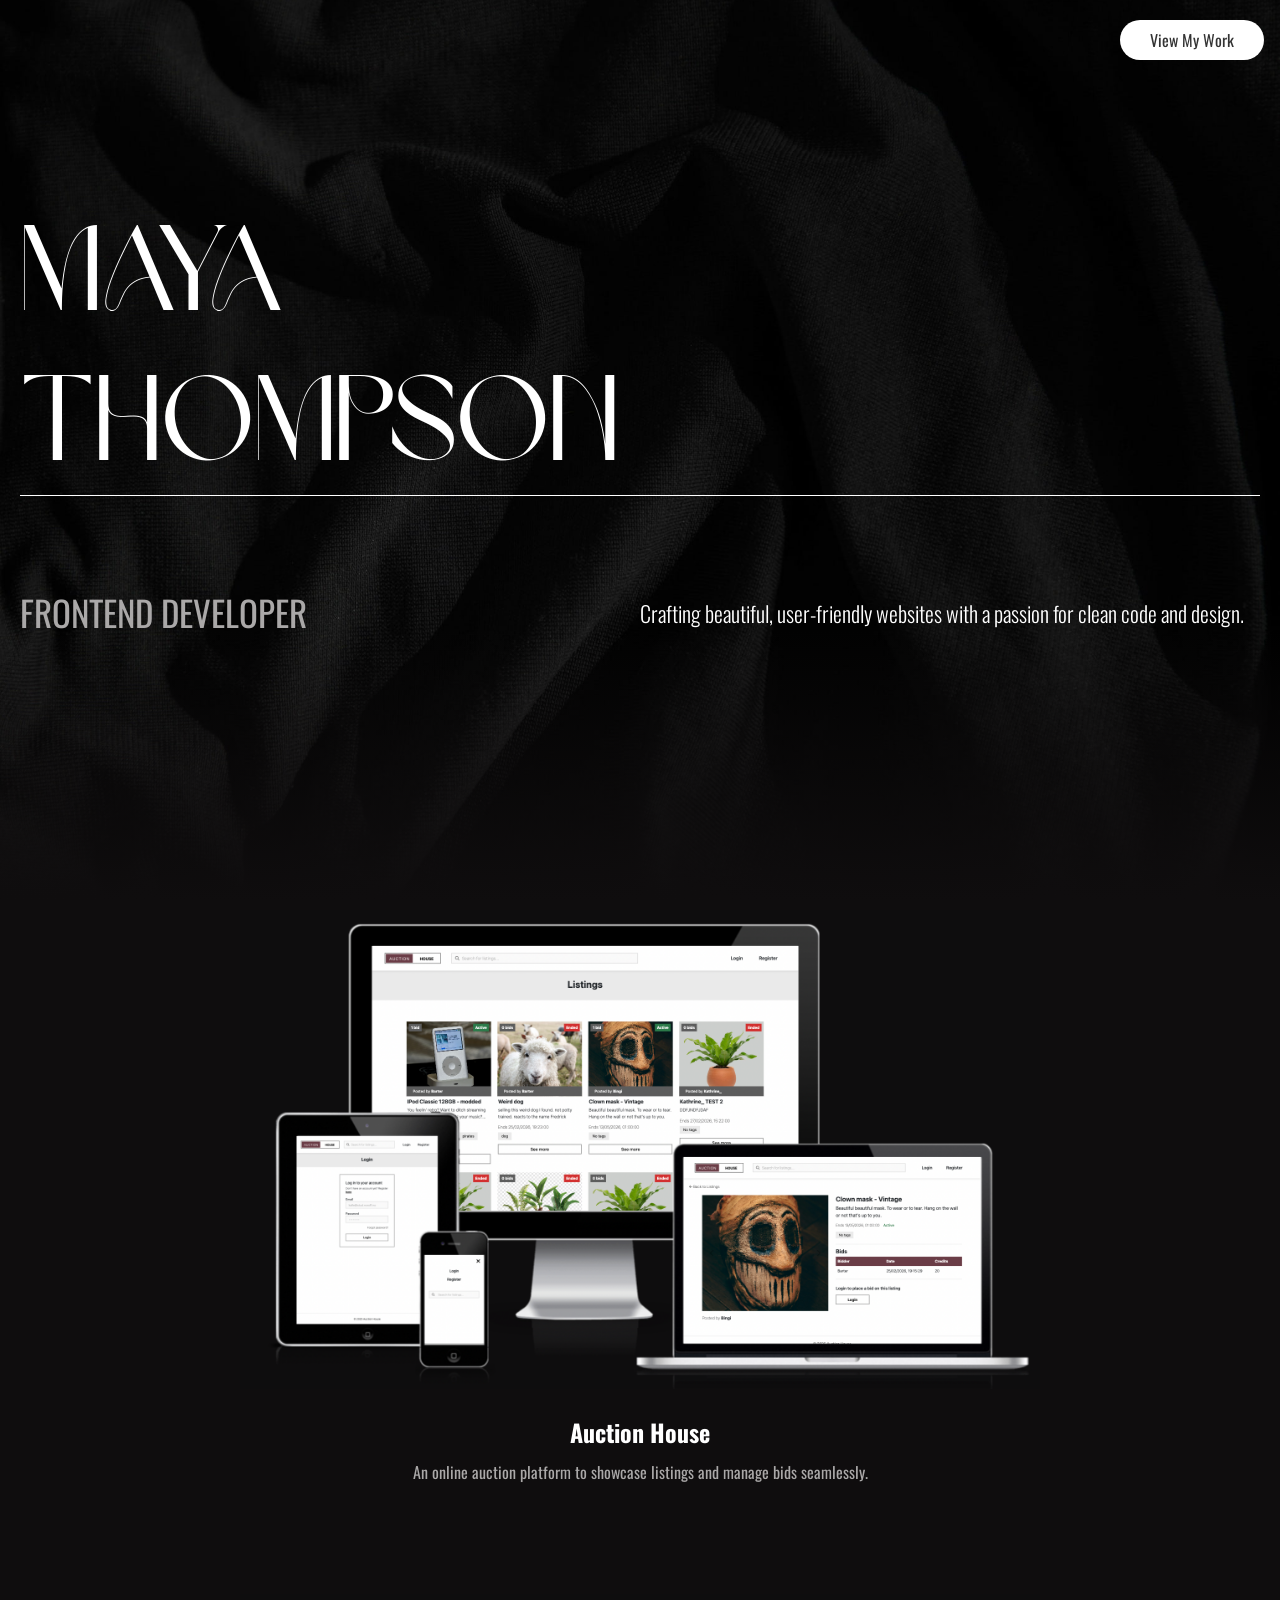
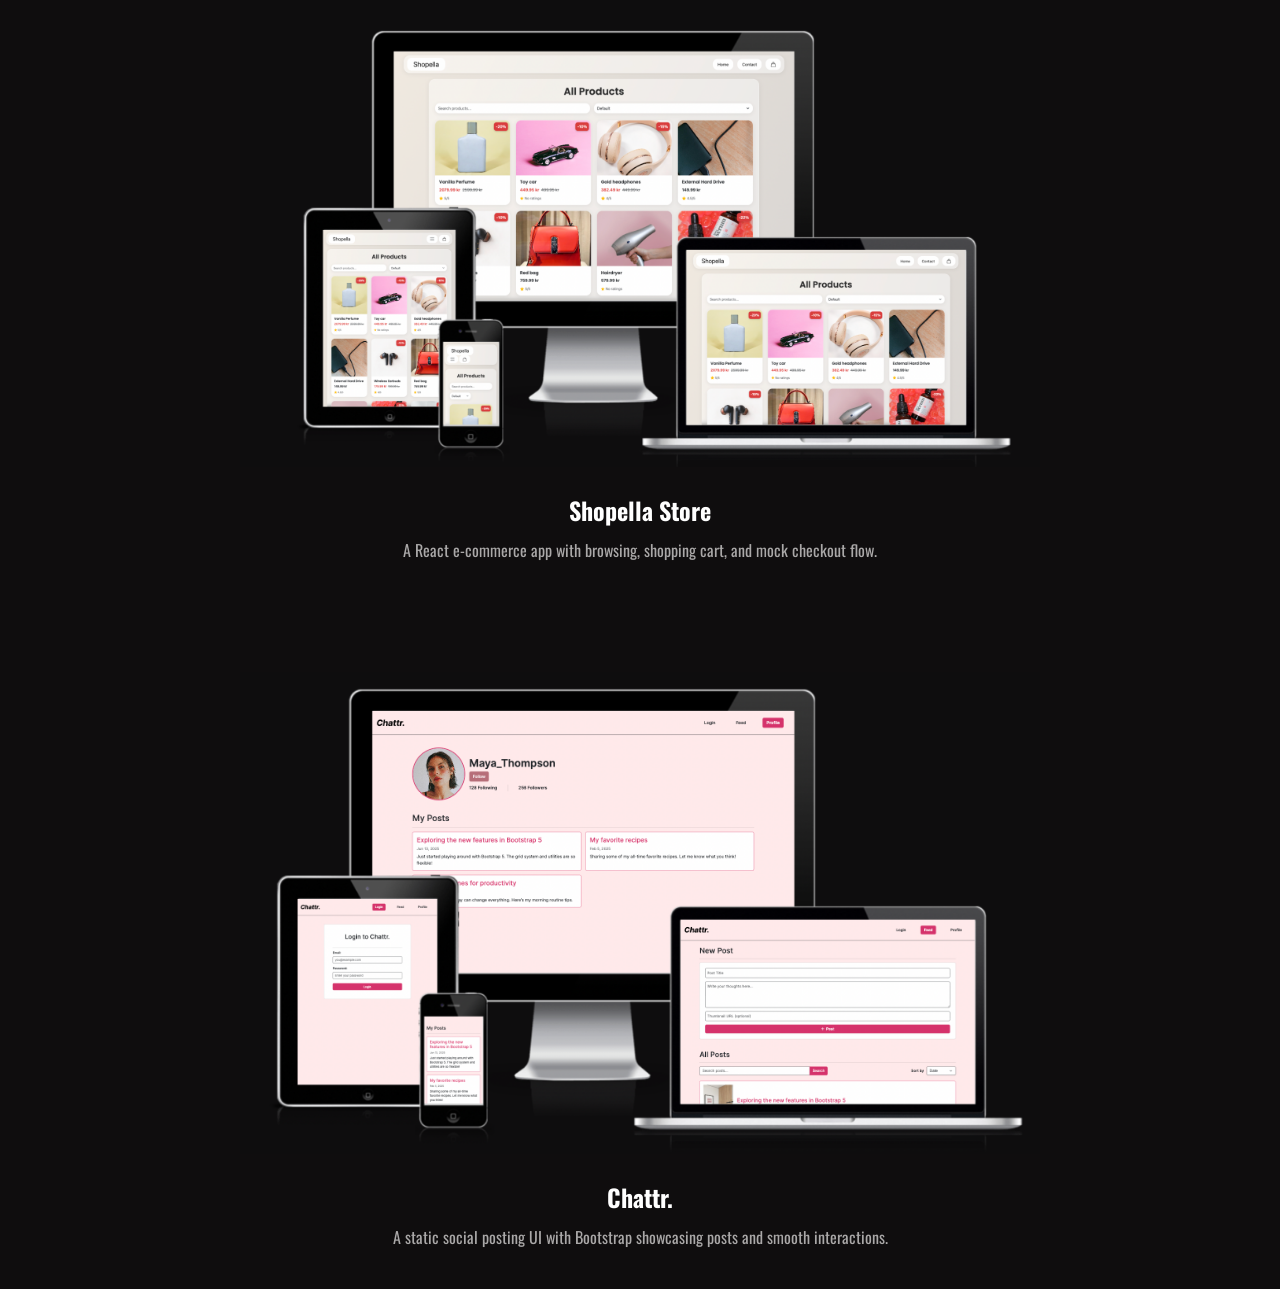
<file: index.html>
<!doctype html>
<html lang="en">
  <head>
    <meta charset="UTF-8" />
    <meta name="viewport" content="width=device-width, initial-scale=1.0" />
    <!-- Google Fonts -->
    <link rel="preconnect" href="https://fonts.googleapis.com" />
    <link rel="preconnect" href="https://fonts.gstatic.com" crossorigin />
    <link
      href="https://fonts.googleapis.com/css2?family=Oswald:wght@200..700&display=swap"
      rel="stylesheet"
    />
    <!-- CSS -->
    <link rel="stylesheet" href="css/styles.css" />
    <!-- JavaScript -->
    <script src="js/script.js" defer></script>
    <title>My Portfolio</title>
  </head>
  <body>
    <section class="intro">
      <div class="cta-container">
        <a href="#portfolio" class="cta-btn">View My Work</a>
      </div>
      <div class="heading">
        <h1>Maya Thompson</h1>
        <div id="divider"></div>
      </div>
      <div class="grid">
        <div class="title-container">
          <p id="title">Frontend Developer</p>
        </div>
        <div class="text-container">
          <p id="desc">
            Crafting beautiful, user-friendly websites with a passion for clean
            code and design.
          </p>
        </div>
      </div>
    </section>
    <section class="portfolio" id="portfolio">
      <div class="project-card">
        <a href="html/auction.html" class="project-link">
          <div class="project-thumbnail">
            <img
              src="assets/images/home/auction.png"
              alt="Auction House Thumbnail"
            />
          </div>
          <div class="project-info">
            <h2>Auction House</h2>
            <p>
              An online auction platform to showcase listings and manage bids
              seamlessly.
            </p>
          </div>
        </a>
      </div>

      <div class="project-card">
        <a href="html/shopella.html" class="project-link">
          <div class="project-thumbnail">
            <img
              src="assets/images/home/shop.png"
              alt="Shopella Store Thumbnail"
            />
          </div>
          <div class="project-info">
            <h2>Shopella Store</h2>
            <p>
              A React e-commerce app with browsing, shopping cart, and mock
              checkout flow.
            </p>
          </div>
        </a>
      </div>

      <div class="project-card">
        <a href="html/chattr.html" class="project-link">
          <div class="project-thumbnail">
            <img
              src="assets/images/home/chattr.png"
              alt="Chattr App Thumbnail"
            />
          </div>
          <div class="project-info">
            <h2>Chattr.</h2>
            <p>
              A static social posting UI with Bootstrap showcasing posts and
              smooth interactions.
            </p>
          </div>
        </a>
      </div>
    </section>
  </body>
</html>
</file>
<file: css/styles.css>
/* Downloaded font */
@font-face {
  font-family: "Brown Sugar";
  src: url("../assets/font/brown-sugar.ttf") format("truetype");
}

/* General styles */
* {
  margin: 0;
  padding: 0;
  box-sizing: border-box;
  font-family: "Oswald", sans-serif;
}

html,
body {
  min-height: 100vh;
  overflow-x: hidden;
  overflow-y: auto;
  scroll-behavior: smooth;
}

body {
  background: #0f0d0e;
  color: #fff;
}

/* Main styling */
.intro {
  height: 100vh;
  background-image:
    linear-gradient(to bottom, rgba(15, 13, 14, 0) 70%, #0f0d0e),
    url(../assets/images/home/hero.jpg);
  background-size: cover;
  background-position: center;
}

@keyframes fadeInUp {
  from {
    opacity: 0;
    transform: translateY(20px);
  }
  to {
    opacity: 1;
    transform: translateY(0);
  }
}

.heading {
  position: relative;
  top: 15%;
  opacity: 0;
  animation: fadeInUp 1s ease-out forwards;
  animation-delay: 0.3s;
}

.heading h1 {
  font-size: 15vw;
  font-weight: 200;
  margin-left: 20px;
  font-family: "Brown Sugar", sans-serif;
  max-width: 600px;
}

#divider {
  width: auto;
  height: 1px;
  margin: 0 20px;
  background-color: #fff;
}

.grid {
  position: relative;
  top: 25%;
  display: flex;
  flex-direction: column;
  margin-left: 20px;
  gap: 20px;
}

.title-container {
  flex: 2;
}

#title {
  text-transform: uppercase;
  color: #aaa8a8;
  font-size: 5vw;
  opacity: 0;
  animation: fadeInUp 1s ease-out forwards;
  animation-delay: 0.5s;
}

.text-container {
  width: 60%;
  max-width: 500px;
}

#desc {
  font-weight: 300;
  font-size: 3.5vw;
  opacity: 0;
  animation: fadeInUp 1s ease-out forwards;
  animation-delay: 1s;
}

.cta-container {
  display: flex;
  justify-content: end;
  margin-right: 16px;
}

.cta-btn {
  display: inline-block;
  padding: 8px 30px;
  background-color: #fff;
  color: #333;
  text-decoration: none;
  border-radius: 20px;
  margin-top: 20px;
  transition: background-color 0.3s;
}

.cta-btn:hover {
  background-color: #aaa8a8;
}

/* Portfolio work */
section.portfolio {
  position: relative;
  display: flex;
  justify-content: center;
  align-items: center;
  flex-direction: column;
  gap: 70px;
  width: 100%;
  padding-top: 10px;
}

.project-card {
  width: 80%;
  height: 100%;
  max-width: 800px;
  transition: transform 0.3s ease-in-out;
}

.project-thumbnail {
  width: 100%;
  max-height: 500px;
  overflow: hidden;
  position: relative;
}

.project-thumbnail img {
  width: 100%;
  height: 100%;
  object-fit: cover;
  object-position: top;
}

.project-info {
  padding: 20px;
  text-align: center;
}

.project-info h2 {
  font-size: 1.5rem;
  color: #fff;
  margin-bottom: 10px;
}

.project-info p {
  font-size: 1rem;
  color: #aaa8a8;
  margin-bottom: 20px;
}

.project-card a.project-link {
  text-decoration: none;
  color: inherit;
  display: block;
}

.project-card a.project-link:hover {
  transform: scale(1.02);
  transition: transform 0.3s ease-in-out;
}

/* Article pages */
.go-back {
  text-decoration: none;
  color: white;
  font-weight: 300;
}

.article-container {
  height: 190vh;
  background-image: url(../assets/images/home/hero.jpg);
  background-size: cover;
  background-position: center;
  position: absolute;
  width: 100%;
  padding: 10px 16px;
}

.article {
  padding: 0 50px;
  margin: 50px auto;
  color: #fff;
}

.article h1 {
  font-size: 2.5rem;
  margin-bottom: 10px;
  font-family: "Brown Sugar", sans-serif;
}

.article-image img {
  width: 100%;
  height: auto;
  max-height: 800px;
  object-fit: cover;
  margin-bottom: 10px;
}

.caption {
  font-size: 0.9rem;
  color: #aaa8a8;
  margin-bottom: 20px;
}

.link-container {
  display: flex;
  align-items: center;
  margin-bottom: 30px;
  justify-content: space-between;
}

.content p {
  margin-bottom: 15px;
  line-height: 1.6;
}

.article-description {
  font-size: 18px;
}

.features-headline {
  font-size: 22px;
}

.btn {
  display: inline-block;
  padding: 10px 40px;
  background-color: #fff;
  color: #333;
  text-decoration: none;
  border-radius: 20px;
  margin: 10px 0;
  transition: background-color 0.3s;
  margin-right: 10px;
}

.btn:hover {
  background-color: #aaa8a8;
}

.share-btn {
  background-color: transparent;
  color: white;
  border: none;
  cursor: pointer;
  font-weight: 300;
  letter-spacing: 1px;
}

.content ul {
  margin-left: 30px;
}

/* Media Queries */
@media (min-width: 768px) {
  .intro h1 {
    font-size: 90px;
  }

  .grid {
    gap: 25px;
    flex-direction: row;
    align-items: center;
    margin-right: 20px;
  }

  #desc {
    font-size: 22px;
    padding-bottom: 15px;
  }

  .title-container {
    margin-bottom: 17px;
  }

  #title {
    font-size: 35px;
  }

  .text-container {
    width: 50%;
    max-width: 700px;
  }
}

@media (min-width: 998px) {
  .intro h1 {
    font-size: 120px;
  }
}
</file>
